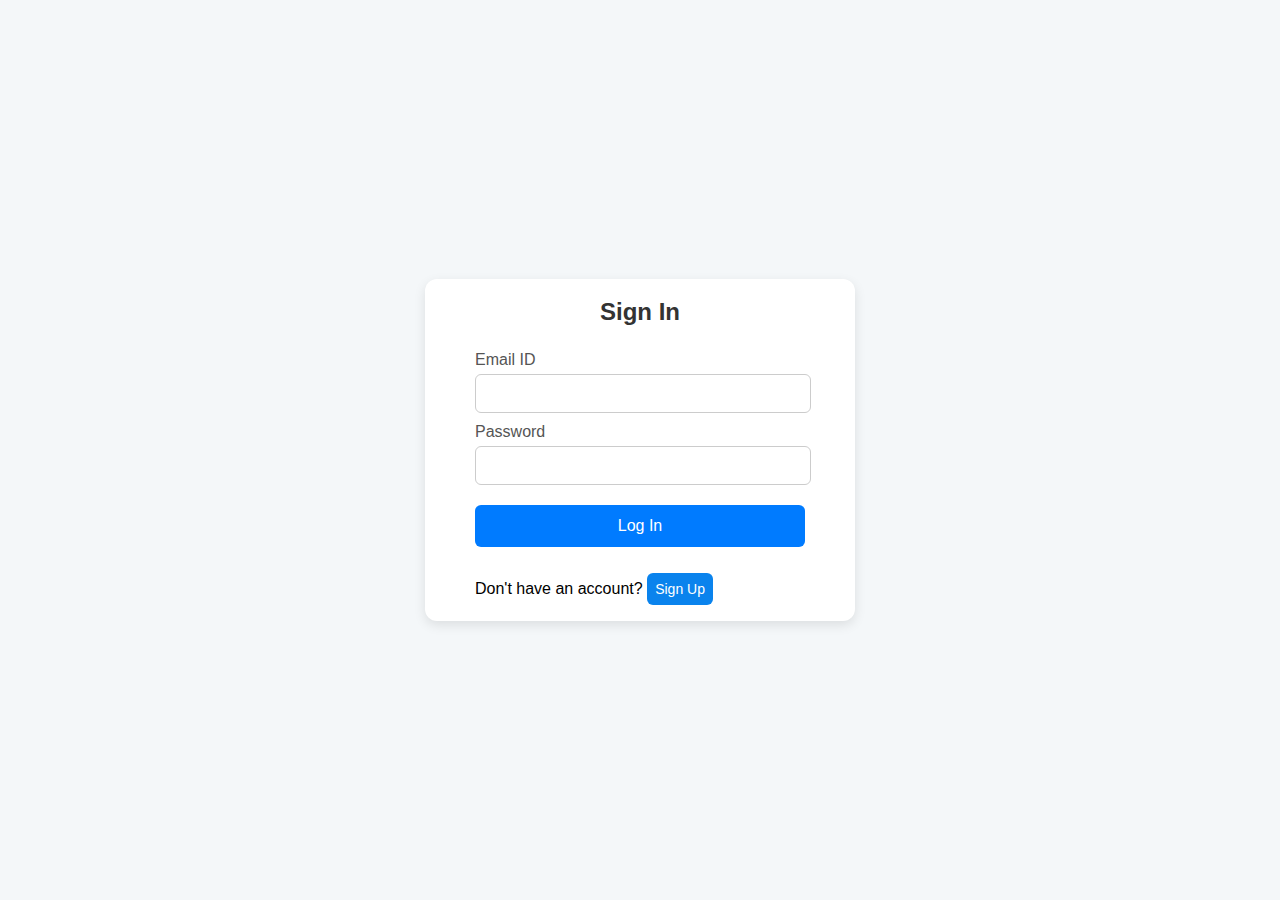
<file: index.html>
<!DOCTYPE html>
<html lang="en">

<head>
  <meta charset="UTF-8">
  <meta name="viewport" content="width=device-width, initial-scale=1.0">
  <link rel="stylesheet" href="css/style.css">
  <title>Expense Tracker - Sign Up</title>

</head>

<body>
  <!-- Sign Up Form -->
  <div class="signup-container" id="signupForm" style="display: none;">
    <h2>Sign Up</h2>
    <div class="input-field">
      <label for="username" required>User Name</label>
      <input type="text" id="username" name="username">
    </div>
    <div class="input-field">
      <label for="firstName">First Name</label>
      <input type="text" id="firstName" name="firstName">
    </div>
    <div class="input-field">
      <label for="lastName">Last Name</label>
      <input type="text" id="lastName" name="lastName">
    </div>
    <div class="input-field">
      <label for="email">Email ID</label>
      <input type="email" id="email" name="email">
    </div>
    <div class="input-field">
      <label for="phone">Phone No</label>
      <input type="tel" id="phone" name="phone">
    </div>
    <div class="input-field">
      <label for="password">Password</label>
      <input type="password" id="password" name="password">
    </div>
    <div class="input-field">
      <label for="cpassword">Confirm Password</label>
      <input type="password" id="cpassword" name="cpassword">
    </div>
    <div class="input-field">
      <button class="btn" id="signupBtn">Sign Up</button>
    </div>
    <div class="input-field">
      <p class="signin-text">
      Already a user?
      <button id="signinBtn" class="btn-small">Sign In</button>
    </p>
    </div>
  </div>


  <!-- sign-in form -->
  <div class="signup-container" id="loginForm">
    <h2>Sign In</h2>
    <div class="input-field">
      <label for="email">Email ID</label>
      <input type="email" id="loginEmail" name="email">
    </div>
    <div class="input-field">
      <label for="password">Password</label>
      <input type="password" id="loginPass" name="password">
    </div>
    <div class="input-field">
      <button class="btn" id="loginBtn">Log In</button>
    </div>
    <div class="input-field">
      <p class="signup-text">
      Don't have an account?
      <button id="backToSignup" class="btn-small">Sign Up</button>
    </p>
    </div>
  </div>
  <script>
      // Inject environment variable from Netlify build time
      window.env = "{{ENV}}";
    </script>
  <script type="module" src="../js/config/config.js"></script>
  <script type="module" src="../js/app/main.js"></script>
</body>

</html>
</file>
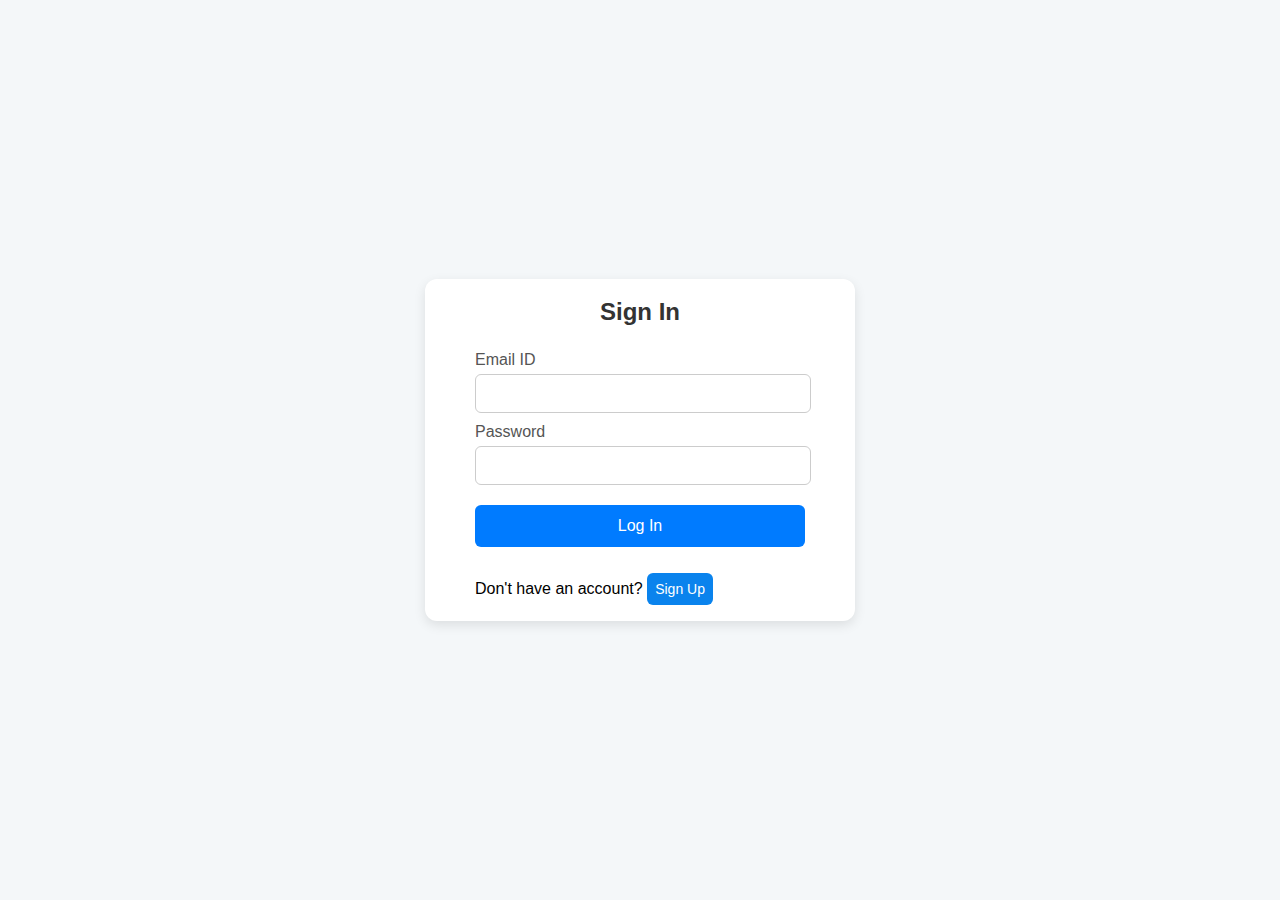
<file: html/dashboard.html>
<!DOCTYPE html>
<html lang="en">

<head>
  <meta charset="UTF-8" />
  <meta name="viewport" content="width=device-width, initial-scale=1.0" />
  <title>Expense Tracker — Dashboard</title>
  <link rel="stylesheet" href="../css/dashboard.css" />
</head>

<body>
  <div class="container">
    <!-- Top bar -->
    <div class="topbar">
      <div class="profile" id="profileMenu">
        <img src="../images/profile icon.png" alt="Profile" class="avatar" />
        <div class="dropdown">
          <a href="#">My Profile</a>
          <a href="#" id="logoutBtn">Logout</a>
        </div>
        <div class="greeting">
          <div class="muted" id="profileName">Guest</div>
        </div>
        <div class="topbar-right">
          <div class="nav-btn" id="nav-btn-topbar">
            <button id="prevMonth-top" class="month-btn"><img class="arrow" src="../images/left-arrow.png"></button>
            <button id="curr-date-top" class="month-btn">20/1/2025</button>
            <button id="nextMonth-top" class="month-btn"><img class="arrow" src="../images/right-arrow.png"></button>
          </div>
          <div class="topbar-stat" title="Your total spending for this month">
            <span class="pill" id="mobile-pill">This Month</span>
            <span class="amount" id="this-month-expense">₹100</span>
          </div>
        </div>
      </div>
    </div>

    <!-- Expense Table -->
    <div class="card-parent">
      <div class="card">
        <div class="card-header">
          <div class="nav-btn" id="nav-btn-card1">
            <button id="dashboard-stat-toggle" class="month-btn">
              <img class="stat-img" id="stat-img" src="../images/increase.png">
              <img class="stat-img hidden" id="dash-img" src="../images/dashboard.png">
            </button>
            <div class="topbar-stat" id="bal-stat">
              <span class="bal-pill" id="bal-pill">Balance</span>
              <span class="amount" id="bal-amount">₹100</span>
            </div>
            <button class="month-btn" onclick="location.reload()"><img class="stat-img" src="../images/home.png"></button>
          </div>
          <button class="month-btn" id="bal-add-btn">+ Add Bal</button>
          <div class="card-title">Recent Expenses</div>
          <div class="nav-btn" id="nav-btn-card">
            <button id="prevMonth-card" class="month-btn"><img class="arrow" src="../images/left-arrow.png"></button>
            <button id="curr-date-card" class="month-btn">20/1/2025</button>
            <button id="nextMonth-card" class="month-btn"><img class="arrow" src="../images/right-arrow.png"></button>
            <button id="edit-btn" class="month-btn"><img class="stat-img" src="../images/compose.png"></button>
          </div>
          <button class="month-btn" id="expense-add-btn">+ Add Exp</button>
        </div>

        <div class="card-body" style="gap: 20px;" id="card-desktop">
          <div class="expense-table-wrapper" style="flex: 2;">
            <table>
              <thead>
                <tr>
                  <th>Date</th>
                  <th>Day</th>
                  <th>Time</th>
                  <th>Category</th>
                  <th>Location</th>
                  <th>Description</th>
                  <th style="text-align:right;">Amount</th>
                </tr>
              </thead>
              <tbody>
                <!-- Expense rows will be dynamically added here -->
              </tbody>
            </table>
          </div>
        </div>

        <div class="expense-container" id="card-mobile">
          <div class="expense-card">
            <div class="expense-header">
              <span class="expense-date">Oct 21, 2025 (Tue) • 08:35 PM</span>
              <span class="expense-amount">₹1,250</span>
            </div>
            <div class="expense-body">
              <span class="expense-location">Bangalore</span>
              <span class="expense-category">Food & Dining</span>
            </div>
            <div class="expense-description">
              Dinner at Empire restaurant with friends
            </div>
            <span id="card-expense-id" class="hidden">10</span>
          </div>
        </div>
      </div>

    </div>
    <!-- Expense-stat -->
    <div class="expense-stats hidden" id="expense-stat-card">
      <h2>Expense Statistics</h2>
      <div class="totals">
        <div class="total-box">
          <h3>October Expenses:</h3>
          <div class="amount" id="stat-month-amt">₹1000</div>
        </div>
        <div class="total-box total">
          <h3>Total Expenses:</h3>
          <div class="amount" id="stat-tot-amt">₹3000</div>
        </div>
      </div>
      <div class="stat-row">
        <div class="stat hidden">
          <span class="label">Food</span>
          <div class="bar">
            <div class="fill" style="width: 40%; background-color: #9be564;"></div>
          </div>
          <span class="percent"></span>
        </div>

        <div class="stat hidden">
          <span class="label">Grocery</span>
          <div class="bar">
            <div class="fill" style="width: 15%; background-color: #4ade80;"></div>
          </div>
          <span class="percent"></span>
        </div>

        <div class="stat hidden">
          <span class="label">Transport</span>
          <div class="bar">
            <div class="fill" style="width: 10%; background-color: #ffb74d;"></div>
          </div>
          <span class="percent"></span>
        </div>

        <div class="stat hidden">
          <span class="label">Electricity</span>
          <div class="bar">
            <div class="fill" style="width: 12%; background-color: #15f2fa;"></div>
          </div>
          <span class="percent"></span>
        </div>

        <div class="stat hidden">
          <span class="label">Medical</span>
          <div class="bar">
            <div class="fill" style="width: 8%; background-color: #f87171;"></div>
          </div>
          <span class="percent"></span>
        </div>

        <div class="stat hidden">
          <span class="label">Rent</span>
          <div class="bar">
            <div class="fill" style="width: 20%; background-color: #64b5f6;"></div>
          </div>
          <span class="percent"></span>
        </div>

        <div class="stat hidden">
          <span class="label">Recharge</span>
          <div class="bar">
            <div class="fill" style="width: 20%; background-color: #b9f825fc;"></div>
          </div>
          <span class="percent"></span>
        </div>

        <div class="stat hidden">
          <span class="label">EMI</span>
          <div class="bar">
            <div class="fill" style="width: 24%; background-color: #f615fae6;"></div>
          </div>
          <span class="percent"></span>
        </div>

        <div class="stat hidden">
          <span class="label">Family</span>
          <div class="bar">
            <div class="fill" style="width: 40%; background-color: #d8fa15;"></div>
          </div>
          <span class="percent"></span>
        </div>

        <div class="stat hidden">
          <span class="label">Dependant</span>
          <div class="bar">
            <div class="fill" style="width: 15%; background-color: #cc34fbc9;"></div>
          </div>
          <span class="percent"></span>
        </div>

        <div class="stat hidden">
          <span class="label">Shopping</span>
          <div class="bar">
            <div class="fill" style="width: 15%; background-color: #ec9d43;"></div>
          </div>
          <span class="percent"></span>
        </div>

        <div class="stat hidden">
          <span class="label">Others</span>
          <div class="bar">
            <div class="fill" style="width: 10%; background-color: #f643d2;"></div>
          </div>
          <span class="percent"></span>
        </div>
      </div>
    </div>
    <!-- Balance Modal -->
    <div id="balModal" class="modal" style="display: none;">
      <div class="modal-content">
        <div class="close-btn" id="closebalModal"><img src="../images/close-button.png"></div>
        <h3>Add Balance</h3>
        <form id="balForm">
          <div class="form-row-container">
            <div class="form-row">
              <label>Amount</label>
              <input type="number" id="balAmount" placeholder="₹0" name="amount" required>
            </div>
            <button type="button" class="add-btn" id="bal-add-submit">+ Add Bal</button>
        </form>
      </div>
    </div>
  </div>
  <!-- Expense Input Container -->
  <!-- Expense Modal -->

  <div id="expenseModal" class="modal">
    <div class="modal-content">
      <div class="close-btn" id="closeModal"><img src="../images/close-button.png"></div>
      <h3></h3>
      <form id="expenseForm">
        <div class="form-row-container">
          <div class="form-row">
            <label>Category</label>
            <select id="category" name="category" required>
              <option value="" disabled selected>Select a category</option>
              <option value="Food" selected>Food</option>
              <option value="Grocery">Grocery</option>
              <option value="Transport">Transport</option>
              <option value="Electricity">Electricity</option>
              <option value="Medical">Medical</option>
              <option value="Rent">Rent</option>
              <option value="Recharge">Recharge</option>
              <option value="EMI">EMI</option>
              <option value="Family">Family</option>
              <option value="Dependant">Dependant</option>
              <option value="Shopping">Shopping</option>
              <option value="Others">Others</option>
            </select>
          </div>
          <div class="form-row">
            <label>Location</label>
            <input type="text" id="location" value="Home" name="location" required>
          </div>
          <div class="form-row">
            <label>Description</label>
            <input type="text" id="description" placeholder="Enter details" name="description" required>
          </div>
          <div class="form-row">
            <label>Amount</label>
            <input type="number" id="amount" placeholder="₹0" name="amount" required>
          </div>
          <input type="number" class="hidden" name="amount2" id="amount2" value="0">
          <input type="number" class="hidden" name="id" id="form-expense-id">
          <button type="button" class="add-btn" id="expense-add-submit">+ Add Expense</button>
          <button type="button" class="add-btn hidden" id="expense-update-submit">Update Expense</button>
      </form>
    </div>
  </div>
  <script type="module" src="../js/config/config.js"></script>
  <script type="module" src="../js/app/main.js"></script>

</body>

</html>
</file>
<file: css/style.css>
body {
      font-family: Arial, sans-serif;
      background-color: #f4f7f9;
      display: flex;
      justify-content: center;
      align-items: center;
      height: 100vh;
      margin: 0;
    }

    .signup-container {
      background-color: #fff;
      padding: 0px 40px;
      border-radius: 12px;
      margin-top: 30px;
      margin-bottom: 30px;
      box-shadow: 0 4px 12px rgba(0,0,0,0.1);
      width: 350px;
    }

    h2 {
      text-align: center;
      margin-bottom: 25px;
      color: #333;
    }

    .input-field {
      margin: 10px;
    }

    .input-field label {
      display: block;
      margin-bottom: 5px;
      color: #555;
    }

    .input-field input {
      width: 95%;
      padding: 10px;
      border: 1px solid #ccc;
      border-radius: 6px;
      font-size: 15px;
    }

    .btn {
      width: 100%;
      padding: 12px;
      background-color: #007bff;
      color: white;
      border: none;
      border-radius: 6px;
      font-size: 16px;
      cursor: pointer;
      margin-top: 10px;
    }
    .btn-small {
      width: 20%;
      padding: 8px;
      background-color: #0a83ed;
      color: white;
      border: none;
      border-radius: 6px;
      font-size: 14px;
      cursor: pointer;
      margin-top: 10px;
    }
    .btn:hover,.btn-small:hover {
      background-color: #0056b3;
    }

  @media screen and (max-width:480px) {
    body {
      margin: 20px;
      height: auto;
    }

    #loginForm{
      margin-top: 45%;
    }
    .signup-container {
      padding: 20px;
      width: 80%;
      font-size: 13px;
    }

    .input-field {
      margin: 10px;
    }

    .input-field input {
      width: 90%;
      padding: 8px;
      font-size: 13px;
    }

    .btn {
      width: 40%;
      padding: 8px;
      font-size: 14px;
    }
    .btn-small {
      width: 25%;
      padding: 6px 10px;
      font-size: 12px;
      margin-left: 5px;
    }
    .signup-text{
      font-size: 12px;
      text-align: right;
    }

    /* Sign up form */
    #signupForm{
      font-size: 13px;
      padding: 10px 20px;
      margin: 0;
    }

    #signupForm h2{
      font-size: 18px;
      margin-bottom: 15px;
    }

    .signin-text{
      text-align: right;
    }
  }
</file>
<file: css/dashboard.css>
:root {
      --bg: #f9fafb;
      --card: #ffffff;
      --muted: #6b7280;
      --text: #111827;
      --accent: #16a34a;
      --accent-2: #2563eb;
      --border: #e5e7eb;
    }

    * {
      box-sizing: border-box;
    }

    html,
    body {
      height: 100%;
    }

    body {
      margin: 0;
      font-family: ui-sans-serif, system-ui, -apple-system, Segoe UI, Roboto, Helvetica, Arial;
      background: var(--bg);
      color: var(--text);
      line-height: 1.5;
      padding: 24px;
    }

    .container {
      max-width: 90%;
      margin: 0 auto;
    }

    /* Top bar */
    .topbar {
      display: grid;
      width: 100%;
      gap: 16px;
      align-items: center;
      background: var(--card);
      border: 1px solid var(--border);
      border-radius: 16px;
      padding: 18px 20px;
      box-shadow: 0 2px 6px rgba(0, 0, 0, 0.08);
    }

    .greeting {
      font-size: 20px;
      width: 40%;
      font-weight: 600;
      letter-spacing: 0.2px;
      margin-left: 20px;
      align-items: center;
      justify-content: center;
    }

    .muted {
      color: var(--muted);
      font-weight: 500;
    }

    .topbar-stat {
      display: inline-flex;
      align-items: center;
      gap: 10px;
      padding: 10px 14px;
      background: #f3f4f6;
      border: 1px solid var(--border);
      border-radius: 12px;
      font-weight: 600;
      white-space: nowrap;
    }

    .pill {
      font-size: 12px;
      padding: 4px 8px;
      border-radius: 999px;
      background: rgba(22, 163, 74, 0.12);
      border: 1px solid rgba(22, 163, 74, 0.35);
      color: var(--accent);
      font-weight: 700;
      letter-spacing: 0.3px;
      text-transform: uppercase;
    }

    .amount {
      font-size: 18px;
    }

    /* Profile avatar */
    .profile {
      position: relative;
      display: flex;
      align-items: center;
    }

    .avatar {
      width: 40px;
      height: 40px;
      border-radius: 50%;
      cursor: pointer;
      border: 2px solid var(--border);
      object-fit: cover;
    }

    .dropdown {
      position: absolute;
      left: 0;
      top: 50px;
      background: var(--card);
      border: 1px solid var(--border);
      border-radius: 12px;
      box-shadow: 0 4px 10px rgba(0, 0, 0, 0.1);
      display: none;
      flex-direction: column;
      min-width: 150px;
      z-index: 1000;
    }

    .dropdown a {
      padding: 12px 16px;
      text-decoration: none;
      color: var(--text);
      font-size: 14px;
      transition: background 0.2s;
    }

    .dropdown a:hover {
      background: #f3f4f6;
    }

    .profile.open .dropdown {
      display: flex;
    }

    .topbar-right {
      display: flex;
      align-items: center;
      gap: 16px;
      width: 100%;
      justify-self: end;
      justify-content: flex-end;
    }

    /* Table card */
    .card {
      margin-top: 18px;
      background: var(--card);
      border: 1px solid var(--border);
      border-radius: 16px;
      overflow: hidden;
      box-shadow: 0 2px 8px rgba(0, 0, 0, 0.06);
      flex: 1;
    }

    .card-header {
      display: flex;
      justify-content: space-between;
      align-items: center;
      padding: 14px 18px;
      border-bottom: 1px solid var(--border);
    }

    .card-title {
      font-size: 16px;
      font-weight: 700;
      letter-spacing: 0.3px;
    }

    .btn {
      background: var(--accent-2);
      color: white;
      border: none;
      border-radius: 8px;
      padding: 8px 14px;
      font-size: 14px;
      font-weight: 600;
      cursor: pointer;
      transition: background 0.2s;
    }

    .btn:hover {
      background: #1e4ed8;
      transform: translateY(-0.5px);
    }

    #card-mobile {
      display: none;
    }

    table {
      width: 100%;
      border-collapse: collapse;
    }

    thead th {
      text-align: left;
      font-size: 12px;
      text-transform: uppercase;
      letter-spacing: 0.08em;
      color: var(--muted);
      padding: 12px 16px;
      background: #f9fafb;
      border-bottom: 1px solid var(--border);
    }

    tbody tr {
      border-bottom: 1px solid var(--border);
      transition: background 0.2s;
    }

    tbody tr:nth-child(even) {
      background: #fdfdfd;
    }

    tbody tr:hover {
      background: #f3f4f6;
    }

    td {
      padding: 14px 16px;
      vertical-align: middle;
    }

    .td-amount {
      text-align: right;
      font-weight: 700;
    }

    .chip {
      display: inline-flex;
      align-items: center;
      gap: 6px;
      padding: 4px 10px;
      border-radius: 999px;
      border: 1px solid var(--border);
      background: #f9fafb;
      font-size: 12px;
      color: var(--muted);
    }

    .dot {
      width: 8px;
      height: 8px;
      border-radius: 999px;
      background: var(--accent-2);
    }

    /* Expense Input Card */

    .expense-input-card {
      margin-top: 20px;
      padding: 20px;
      border: 1px solid #e5e7eb;
      border-radius: 12px;
      background: #fff;
      box-shadow: 0 2px 6px rgba(0, 0, 0, 0.08);
      max-width: 500px;
    }

    .expense-input-card h3 {
      margin-top: 0;
      font-size: 18px;
      font-weight: 700;
      margin-bottom: 16px;
    }

    .form-row {
      margin-bottom: 12px;
      display: flex;
      flex-direction: column;
    }

    .form-row label {
      font-size: 13px;
      font-weight: 600;
      margin-bottom: 4px;
      color: #374151;
    }

    .form-row input {
      padding: 10px;
      border-radius: 8px;
      border: 1px solid #d1d5db;
      font-size: 14px;
    }

    .form-row input:read-only {
      background: #f9fafb;
      color: #6b7280;
    }

    .add-btn {
      margin-top: 10px;
      padding: 10px 16px;
      background: #2563eb;
      color: #fff;
      font-weight: 600;
      border: none;
      border-radius: 8px;
      cursor: pointer;
      transition: background 0.2s;
    }

    .add-btn:hover {
      background: #1d4ed8;
    }


    /* expense input form */
    /* Modal Background */
    .modal {
      display: none; /*Hidden by default */
      position: fixed;
      z-index: 1000;
      left: 0;
      top: 0;
      width: 100%;
      height: 100%;
      background: rgba(0, 0, 0, 0.4);
      backdrop-filter: blur(5px);
      /* display: flex; */
      align-items: center;
      justify-content: center;
    }


    /* Modal Box */
    .modal-content {
      background: #fff;
      padding: 24px;
      border-radius: 12px;
      width: 420px;
      box-shadow: 0 4px 20px rgba(0, 0, 0, 0.2);
      animation: fadeIn 0.3s ease;
      position: relative;
    }

    /* Close Button */
    .close-btn {
      position: absolute;
      top: 12px;
      right: 16px;
      font-size: 22px;
      cursor: pointer;
      color: #666;
    }

    .close-btn:hover {
      color: #000;
    }


    /* Smooth popup animation */
    @keyframes fadeIn {
      from {
        opacity: 0;
        transform: scale(0.9);
      }

      to {
        opacity: 1;
        transform: scale(1);
      }
    }

    /* Category option */
    /* Common style for inputs and selects */
    .form-row input,
    .form-row select {
      width: 100%;
      padding: 10px 12px;
      border: 1px solid #ccc;
      border-radius: 8px;
      font-size: 14px;
      box-sizing: border-box;
      transition: border-color 0.2s ease;
    }

    /* On focus */
    .form-row input:focus,
    .form-row select:focus {
      border-color: #007BFF;
      outline: none;
    }

    /* Match font and spacing */
    .form-row label {
      display: block;
      margin-bottom: 6px;
      font-weight: 600;
      color: #333;
    }

    /* Expense stat design */
    .expense-stats {
      width: 300px;
      background: #fff;
      border-radius: 16px;
      padding: 20px 25px;
      box-shadow: 0 4px 12px rgba(0, 0, 0, 0.08);
      font-family: "Segoe UI", sans-serif;
      color: #333;
      margin-top: 18px;
      height: fit-content;
    }

    .expense-stats h2 {
      margin-bottom: 10px;
      font-size: 1.3rem;
      color: #222;
      margin-top: 0px;
    }

    .expense-stats .totals {
      display: flex;
      justify-content: space-between;
      font-size: 0.95rem;
      margin-bottom: 15px;
    }

    .stat {
      display: flex;
      align-items: center;
      gap: 10px;
      margin-bottom: 10px;
    }

    .label {
      flex: 0 0 60px;
    }

    .bar {
      flex: 1;
      height: 10px;
      background: #e5e7eb;
      border-radius: 10px;
      overflow: hidden;
      position: relative;
    }

    .fill {
      height: 100%;
      border-radius: 10px;
      transition: width 0.6s ease;
    }

    .percent {
      width: 40px;
      text-align: right;
      font-weight: 600;
      color: #444;
    }

    .card-parent {
      display: flex;
      gap: 20px;
      justify-content: space-between;
    }

    /* Match October & Total Expenses section to progress bar theme */
    .expense-stats .totals {
      display: flex;
      justify-content: space-between;
      align-items: center;
      background: #f9fafb;
      border-radius: 12px;
      padding: 12px 16px;
      margin-bottom: 18px;
      box-shadow: inset 0 1px 3px rgba(0, 0, 0, 0.05);
    }

    .total-box {
      display: flex;
      flex-direction: column;
      gap: 4px;
    }

    .total-box h3 {
      font-size: 0.9rem;
      font-weight: 600;
      color: #222;
      margin: 0;
    }

    .total-box .amount {
      font-size: 1.1rem;
      font-weight: 700;
      color: #22c55e;
      /* green accent like "Food" bar */
    }

    .total-box.total {
      text-align: right;
    }

    .total-box.total .amount {
      color: #3b82f6;
      /* blue accent to match "Rent" bar */
    }

    /* Prev & Next btn */
    .nav-btn {
      display: flex;
      gap: 12px;
    }

    #nav-btn-card {
      display: none;
    }
    #nav-btn-card1, #bal-add-btn{
      display: none;
    }

    .month-btn {
      background: #f3f4f6;
      border: none;
      color: #374151;
      font-weight: 600;
      padding: 8px 14px;
      border-radius: 8px;
      cursor: pointer;
      transition: all 0.25s ease;
      box-shadow: 0 1px 3px rgba(0, 0, 0, 0.08);
    }

    .month-btn:hover {
      background: #dadadc;
    }

    .month-btn:active {
      transform: translateY(1px);
    }

    /* Make the tbody scrollable */
    /* Scrollable table body */
    .expense-table-wrapper {
      max-height: 500px;
      /* adjust height as needed */
      overflow-y: auto;
      border-radius: 8px;
      border: 1px solid var(--border);
    }

    /* Keep table header fixed while scrolling */
    .expense-table-wrapper table {
      width: 100%;
      border-collapse: collapse;
    }

    .expense-table-wrapper thead {
      position: sticky;
      top: 0;
      background: #f9fafb;
      z-index: 2;
      box-shadow: 0 2px 3px rgba(0, 0, 0, 0.05);
    }

    /* Optional: Improve scrollbar look */
    .expense-table-wrapper::-webkit-scrollbar {
      width: 8px;
    }

    .expense-table-wrapper::-webkit-scrollbar-thumb {
      background: #cbd5e1;
      border-radius: 6px;
    }

    .expense-table-wrapper::-webkit-scrollbar-thumb:hover {
      background: #94a3b8;
    }

    /* Hidden class for display toggle */
    .hidden{
      display: none!important;
    }
    /* Making the dashboard responsive */
    /* 400 X 900 */
    @media screen and (max-width:480px) {
      body {
        font-size: 9px;
      }

      .container {
        max-width: 100%;
      }

      /* Display Hide-Show part */
      /* #expense-stat-card{
        display: none;
      } */

      #nav-btn-topbar {
        display: none;
      }

      #nav-btn-card {
        display: flex;
      }

      .card-title {
        display: none;
      }

      #card-desktop {
        display: none;
      }

      #card-mobile {
        display: block;
      }
      #nav-btn-card1, #bal-add-btn{
      display: flex;
    }

      /* Topbar part */
      .greeting {
        width: auto;
        font-size: 14px;
        margin-left: 10px;
        font-weight: 500;
      }

      .topbar-stat {
        padding: 6px 4px;
        font-size: 10px;
        gap: 0px;
      }

      /* Card Header part */
      .nav-btn {
        gap: 8px;
        margin: 4px 8px;
      }

      .month-btn {
        padding: 6px 10px;
        font-size: 12px;
      }
      #curr-date-card {
       border: 1px solid var(--border);
       box-shadow: none;
       transform: none;
      }
      .arrow {
        width: 16px;
        height: 15px;

      }

      .btn {
        padding: 8px 10px;
        font-size: 12px;
        /* background: #3b82f6; */
        background: #60a5fa0d;
        color: black;
        border: 1px solid #60a5fa09;
      }

      /* Redesign expense card */
      .card {
        margin-top: 10px;
      }

      .card-header {
        flex-wrap: wrap;
        padding: 10px;
        padding-right: 20px;
      }

      .expense-card {
        display: flex;
        flex-direction: column;
        max-width: 480px;
        width: 100%;
        background: var(--card);
        border: 1px solid #e5e7eb;
        border-left: 6px solid #3b82f6;
        /* accent line */
        border-radius: 12px;
        padding: 12px 16px;
        box-shadow: 0 2px 5px rgba(0, 0, 0, 0.05);
        /* transition: transform 0.15s ease, box-shadow 0.15s ease; */
        transition: all 0.2s ease-in;
        margin: 2px 0;
      }

      .expense-card:hover {
        /* transform: translateY(-2px); */
        box-shadow: 0 4px 10px rgba(0, 0, 0, 0.1);
      }

      .expense-header {
        display: flex;
        justify-content: space-between;
        align-items: center;
        font-size: 0.9rem;
        color: #4b5563;
      }

      .expense-amount {
        font-weight: 600;
        color: #16a34a;
        font-size: 1rem;
      }

      .expense-body {
        display: flex;
        justify-content: space-between;
        font-size: 0.85rem;
        color: #6b7280;
      }

      .expense-description {
        font-size: 0.9rem;
        color: #374151;
        white-space: normal;
        word-wrap: break-word;
      }
      /* expense card select-unselect */
      .expense-card.selected {
        /* background-color: #eef6ff; */
        /* background-color: #ebefef00; */
        box-shadow: 0 4px 12px rgba(37, 99, 235, 0.15);
        transform: translateY(-1px);
        transition: all 0.2s ease;
        border: 0.5px solid #2563eb;;
      }

      /* Adjust card color */
      .card {
        background-color: var(--bg);
        border: none;
        border-radius: 0%;
        box-shadow: none;
      }

      .card-header {
        background-color: var(--card);
        border: 1px solid var(--border);
        border-radius: 16px;
        box-shadow: 0 2px 8px rgba(0, 0, 0, 0.06);
      }

      /* Make expense container scrollable */
      .expense-container {
        max-height: 67vh;
        overflow-y: auto;
        scrollbar-width: none;
        animation: fadeIn 0.3s ease;
      }

      /* Adjust the expense form layout */
      .modal-content {
        width: 80%;
        padding: 20px 40px;
      }

      .modal-content h3 {
        font-size: 0.9rem;
      }

      .add-btn {
      font-size: 12px;
      padding: 8px 12px;
    }
      .form-row {
      margin-bottom: 10px;
    }

    .form-row label {
      font-size: 13px;
      margin-bottom: 4px;
    }

    .form-row input {
      font-size: 12px;
    }
    .form-row input,
    .form-row select {
      font-size: 13px;
    }

      /* Desing the stat-tool card */
      /* Stat Button */
      .stat-img {
        width: 20px;
        height: 20px;
        margin: 0px;
      }

      /* Balance */
      .pill {
      font-size: 12px;
      padding: 0px 6px;
      background: none;
      border: none;
      color: black;
      font-weight: 650;
    }

    .amount {
      font-size: 16px;
        font-weight: 700;
        border-radius: 999px;
        background: rgba(37, 99, 235, 0.12);
        padding: 1px 10px;
        color: #2563eb;
    }
      #bal-stat {
        gap: 5px;
      }

      .bal-pill {
        font-size: 11px;
        padding: 4px 8px;
        font-weight: 600;
        text-transform: uppercase;
      }

      #bal-amount {
        font-size: 13px;
        font-weight: 700;
        border-radius: 999px;
        background: rgba(37, 99, 235, 0.12);
        padding: 1px 10px;
        color: #2563eb;
      }
      /* Edit Button */
      #edit-btn{
        padding: 4px 8px;
  
      }
      /* Redesign expense stat for mobile view */
      /* Expense stat design */
    .expense-stats {
      width: 100%;
      padding: 20px 30px;
      padding-bottom: 10px;
      margin-top: 5px;
      animation: fadeIn 0.3s ease;
    }

    .expense-stats h2 {
      font-size: 16px;
      padding-left: 5px;
    }

    .stat {
      display: flex;
      align-items: center;
      gap: 10px;
      margin-bottom: 10px;
    }

    .label {
      font-size: 12px;
      font-weight: 600;
    }

    .percent {
      width: 40px;
      font-size: 12px;
    }


    .total-box .amount {
      color: #2563eb;
      text-align: center ;
      font-size: 16px;
      width: fit-content;
      padding: 1px 10px;
    }

    .total-box.total .amount {
      color: #2563eb;
      text-align: center;
      font-size: 16px;
      width: fit-content;
      padding: 1px 10px;
    }

  }
</file>
